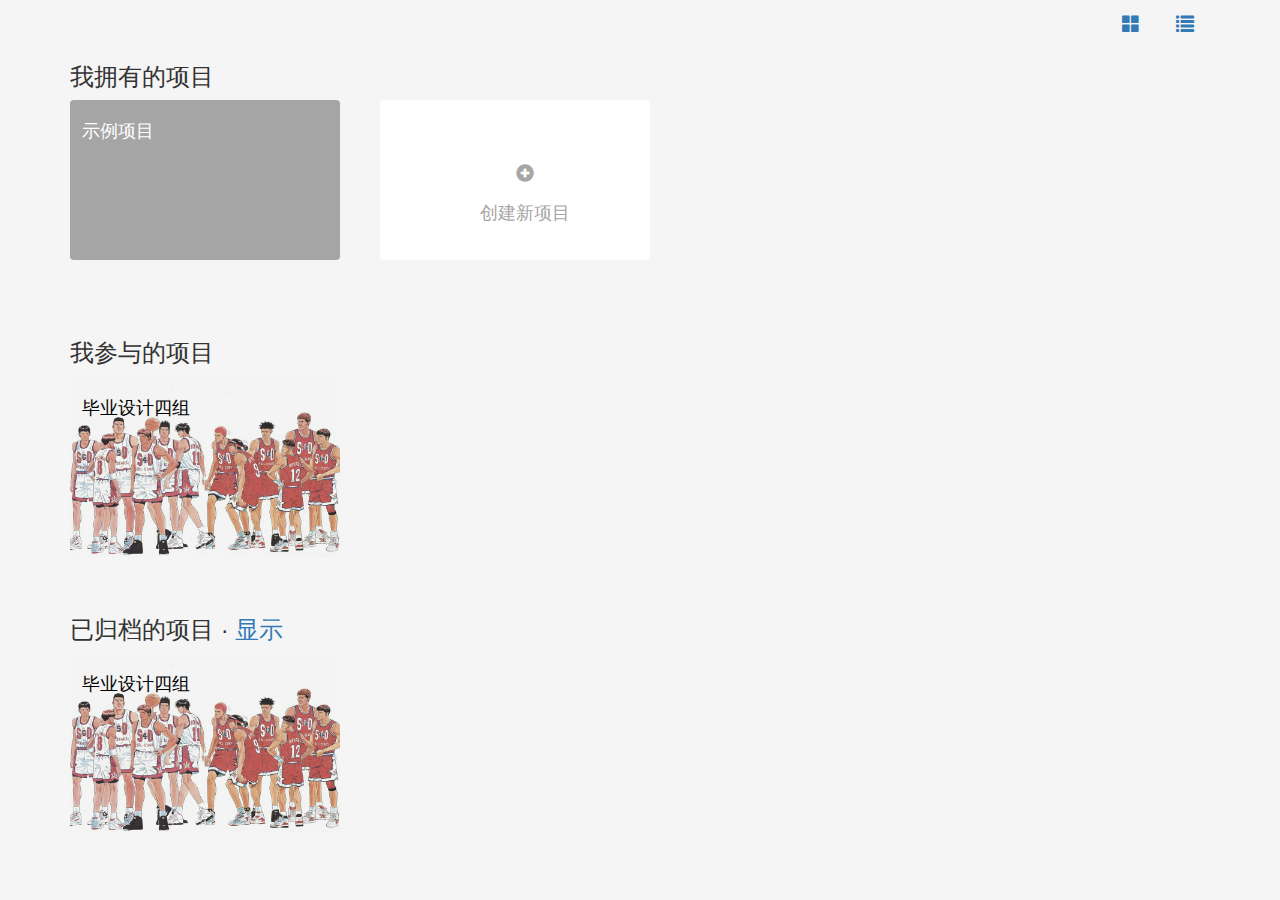
<file: content.html>
<!DOCTYPE html>
<html>
	<head>
		<meta name="viewport" content="width=device-width,initial-scale=1,minimum-scale=1,maximum-scale=1,user-scalable=no" />
		<meta charset="utf-8" />
		<title>主题内容</title>
		<link rel="stylesheet" type="text/css" href="css/bootstrap.min.css"/>
		<link rel="stylesheet" type="text/css" href="css/content.css"/>
		<script src="js/jquery-3.1.1.min.js"></script>
		<script src="js/bootstrap.min.js"></script>
		<script src="js/content.js"></script>
	</head>
	<body>
		<!--start 创建项目-->
		<div class="modal fade" id="newDemo" tabindex="-1" role="dialog" aria-labelledby="myModalLabe3">
		    <div class="modal-dialog" role="document" style="width: 350px;">
			    <div class="modal-content" >
			        <div class="modal-header">
				        <button type="button" class="close" data-dismiss="modal" aria-label="Close">
				        	<span aria-hidden="true">&times;</span>
				        </button>
				        <h4 class="modal-title text-center">创建项目</h4>
				        <hr />
				        <img src="img/newDemobtn.png" class="img-responsive center-block"/>
			        </div>
			        <div class="modal-body">
				      	<form>
				      		<div class="form-group">
				      			<input type="text" placeholder="项目" class="form-control"/>
				      		</div>
				      		<div class="form-group">
				      			<textarea rows="1" placeholder="项目简介" class="form-control"></textarea>
				      		</div>
				      		<p>项目归属</p>
				      		<div class="form-group">
				      			<input type="text" placeholder="个人项目" class="form-control"/>
				      		</div>
				      		<div class="form-group">
				      			<input type="button" value="完成并创建" class="form-control btn btn-block btn-primary" />
				      		</div>
				      	</form>
				      	<button type="button" class="btn btn-default btn-block" style="border-color: deepskyblue;color: deepskyblue;">从模板中创建</button>
			        </div>
			    </div>
		    </div>
		</div>
		<!--end 创建项目-->
		<div class="container">
			<div class="nav clearfix">
				<div class="pull-right">
					<a class="mod"><span class="glyphicon glyphicon-th-large btn-lg"></span></a>					
					<a class="mod">
						<span class="glyphicon glyphicon-list btn-lg"></span>
					</a>
				</div>
			</div>
			<div id="net_look" >
				<p class="h3">我拥有的项目</p>
				<div class="clearfix" style="margin-bottom: 80px;">
					<a href="exDemo.html" target="content" class="pull-left exampleDemo" id="exampleDemo">						
						<h4>示例项目</h4>
					</a>
					<div class="pull-left newDemo" id="newDemo" data-toggle="modal" data-target="#newDemo">
						<a href="#">
							<span class="glyphicon glyphicon-plus-sign btn-lg"></span>
							<h4>创建新项目</h4>
						</a>
					</div>
				</div>
				<p class="h3">我参与的项目</p>
				<div class="clearfix" style="margin-bottom: 80px;">
					<a href="#" class="pull-left exampleDemo" id="userEDemo">
						<h4 style="color: black;">毕业设计四组</h4>
						<img src="img/1.jpg" class="img-responsive"/>
					</a>
				</div>
				<p class="h3">已归档的项目 · <a role="button" data-toggle="collapse" href="#finish" aria-expanded="false" aria-controls="finish">显示</a></p>
				<div class="clearfix" style="margin-bottom: 80px;" id="finish">
					<a href="#" class="pull-left exampleDemo" id="userEDemo">
						<h4 style="color: black;">毕业设计四组</h4>
						<img src="img/1.jpg" class="img-responsive"/>
					</a>
				</div>
			</div>
			<div id="list_look" class="hidden">
				<p class="h3">我拥有的项目</p>
				<div class="clearfix" >
					<div class="exampleDemo" id="exampleDemo"></div>						
					<h4>示例项目</h4>	
					<div class="pull-right">
						<span></span>
					</div>
				</div>	
				<div class="clearfix" >
					<div class="exampleDemo" id="exampleDemo" style="text-align: center;line-height: 40px;">
						<span class="glyphicon glyphicon-plus"></span>
					</div>						
					<h4>创建新项目</h4>	
					<div class="pull-right">
						<span></span>
					</div>
				</div>
				<p class="h3">我参与的项目</p>
				<div class="clearfix" >
					<div class="exampleDemo" id="exampleDemo">
						<img src="img/1.jpg" class="img-responsive" />
					</div>						
					<h4>毕业设计四组</h4>	
					<div class="pull-right">
						<span></span>
					</div>
				</div>
				<p class="h3">已归档的项目 · <a role="button" data-toggle="collapse" href="#list_finish" aria-expanded="false" aria-controls="finish">显示</a></p>
				<div class="clearfix"  id="list_finish">
					<div class="exampleDemo" id="exampleDemo">
						<img src="img/1.jpg" class="img-responsive" />
					</div>						
					<h4>毕业设计四组</h4>	
					<div class="pull-right">
						<span></span>
					</div>
				</div>
			</div>
		</div>
		
	</body>
</html>
</file>
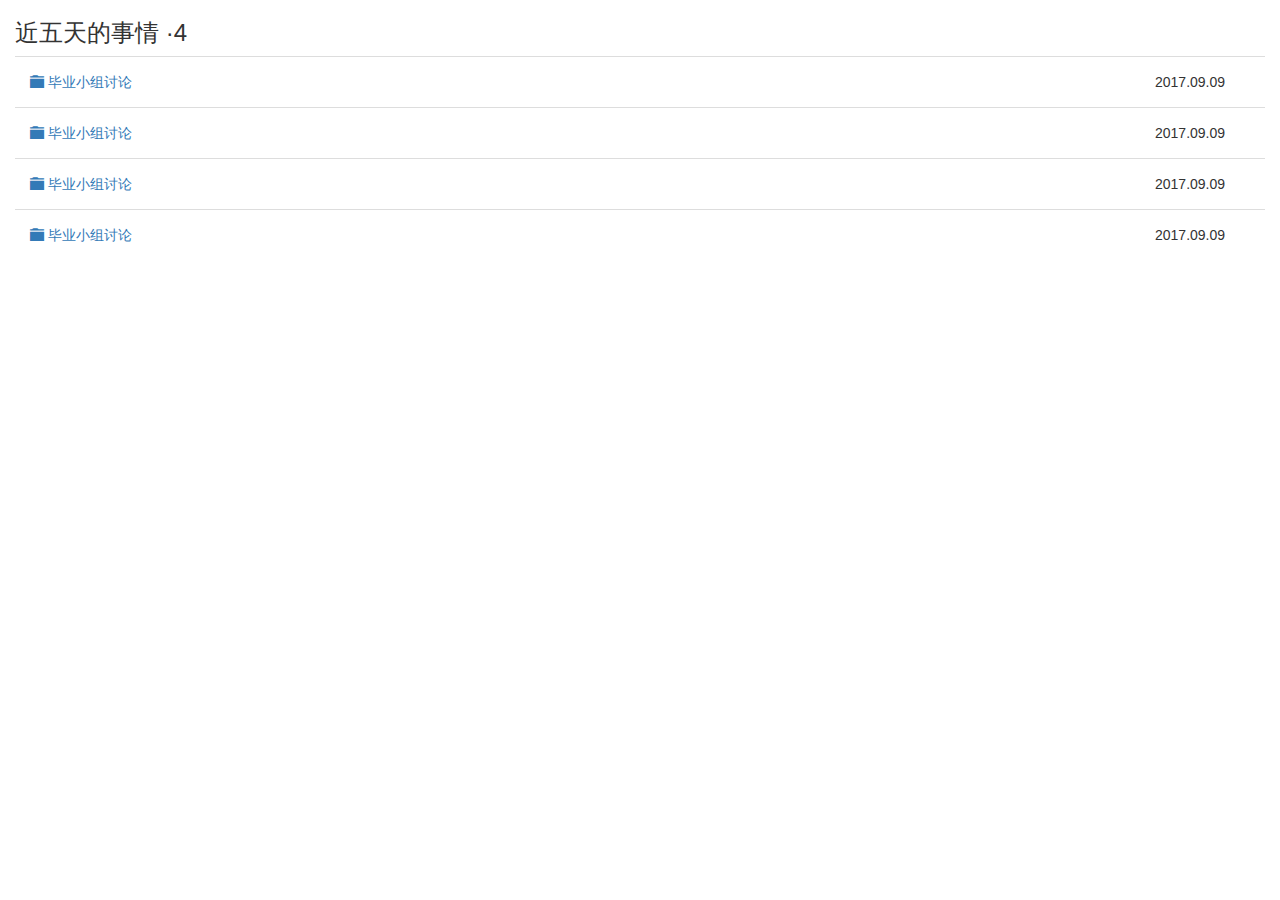
<file: lastest.html>
<!DOCTYPE html>
<html>
	<head>
		<meta name="viewport" content="width=device-width,initial-scale=1,minimum-scale=1,maximum-scale=1,user-scalable=no" />
		<meta charset="utf-8" />
		<title>近期的事情</title>
		<link rel="stylesheet" type="text/css" href="css/bootstrap.min.css"/>
		<script src="js/jquery-3.1.1.min.js"></script>
		<script src="js/bootstrap.min.js"></script>
		<style type="text/css">
			table td{
				padding: 15px !important;
			}
		</style>
	</head>
	<body>
		<div class="container-fluid" id="lastests">
      		<h3>近五天的事情 ·<span id="">4</span></h3>
      		<table class="table table-hover table-responsive">
            	<tbody>	
	            	<tr>
		            	<td style="width: 90%; ">
		                    <a href="#">
		      					<span class="glyphicon glyphicon-folder-close"></span>
		      					<span>毕业小组讨论</span>
		      				</a>
		                </td>
		                <td>
		                	2017.09.09
		                </td>
	            	</tr>
	                <tr>
		                <td>
		                    <a href="#">
		      					<span class="glyphicon glyphicon-folder-close"></span>
		      					<span>毕业小组讨论</span>
		      				</a>
		                </td>
		                <td>
		                	2017.09.09
		                </td>
	                </tr>
	                <tr>
		                <td>
		                    <a href="#">
		      					<span class="glyphicon glyphicon-folder-close"></span>
		      					<span>毕业小组讨论</span>
		      				</a>
		                </td>
		                <td>
		                	2017.09.09
		                </td>
	                </tr>
	                <tr>
		                <td>
		                    <a href="#">
		      					<span class="glyphicon glyphicon-folder-close"></span>
		      					<span>毕业小组讨论</span>
		      				</a>
		                </td>
		                <td>
		                	2017.09.09
		                </td>
	                </tr>
	            </tbody>
	        </table>
      	</div>
	</body>
</html>
</file>
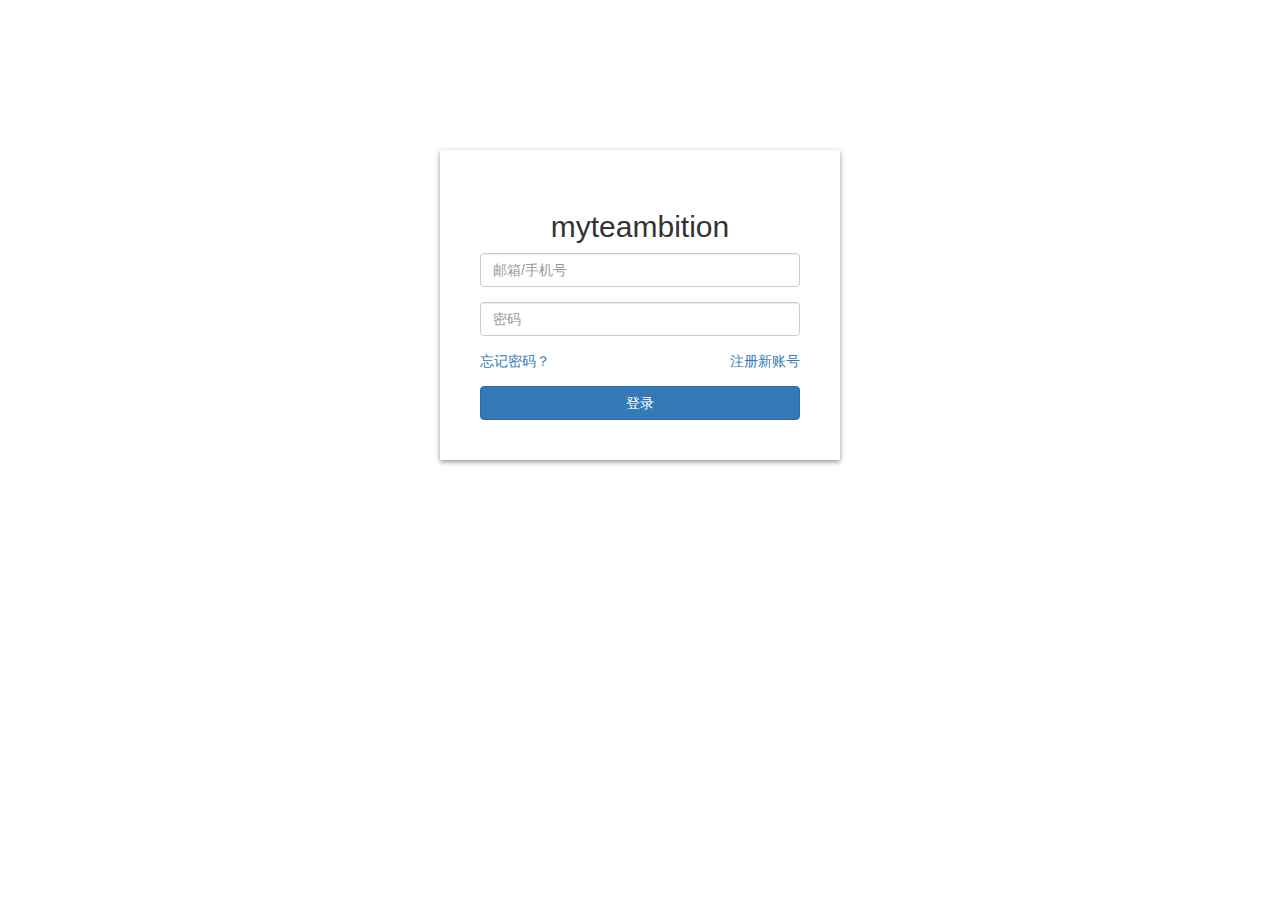
<file: login.html>
<!DOCTYPE html>
<html>
	<head>
		<meta name="viewport" content="width=device-width,initial-scale=1,minimum-scale=1,maximum-scale=1,user-scalable=no" />
		<meta charset="utf-8" />
		<title>登录</title>
		<link rel="stylesheet" type="text/css" href="css/bootstrap.min.css"/>
		<script src="js/jquery-3.1.1.min.js"></script>
		<script src="js/bootstrap.min.js"></script>
		<style type="text/css">
			#login{
				width: 400px;
				height:auto;
				padding: 40px;
				margin:150px auto;
				text-align: center;
				filter: progid:DXImageTransform.Microsoft.Shadow(color='#969696', Direction=135, Strength=5);/*for ie6,7,8*/  
				background-color: white;  
				-moz-box-shadow:0 2px 5px #969696;/*firefox*/  
				-webkit-box-shadow:0 2px 5px #969696;/*webkit*/  
				box-shadow:0 2px 5px #969696;/*opera或ie9*/ 
			}
		</style>
	</head>
	<body>
		<div id="login" class="clearfix">
			<h2>myteambition</h2>
			<form>
				<div class="form-group">
					<input type="text" class="form-control" placeholder="邮箱/手机号"/>
				</div>
				<div class="form-group">
					<input type="password" class="form-control" placeholder="密码"/>
				</div>
				<div style="margin-bottom: 50px;">
					<a href="#" class="pull-left">忘记密码？</a>
					<a href="#" class="pull-right">注册新账号</a>
				</div>
				<div>
					<input type="button" class="btn btn-block btn-primary" value="登录" />
				</div>
			</form>			
		</div>
	</body>
</html>
</file>
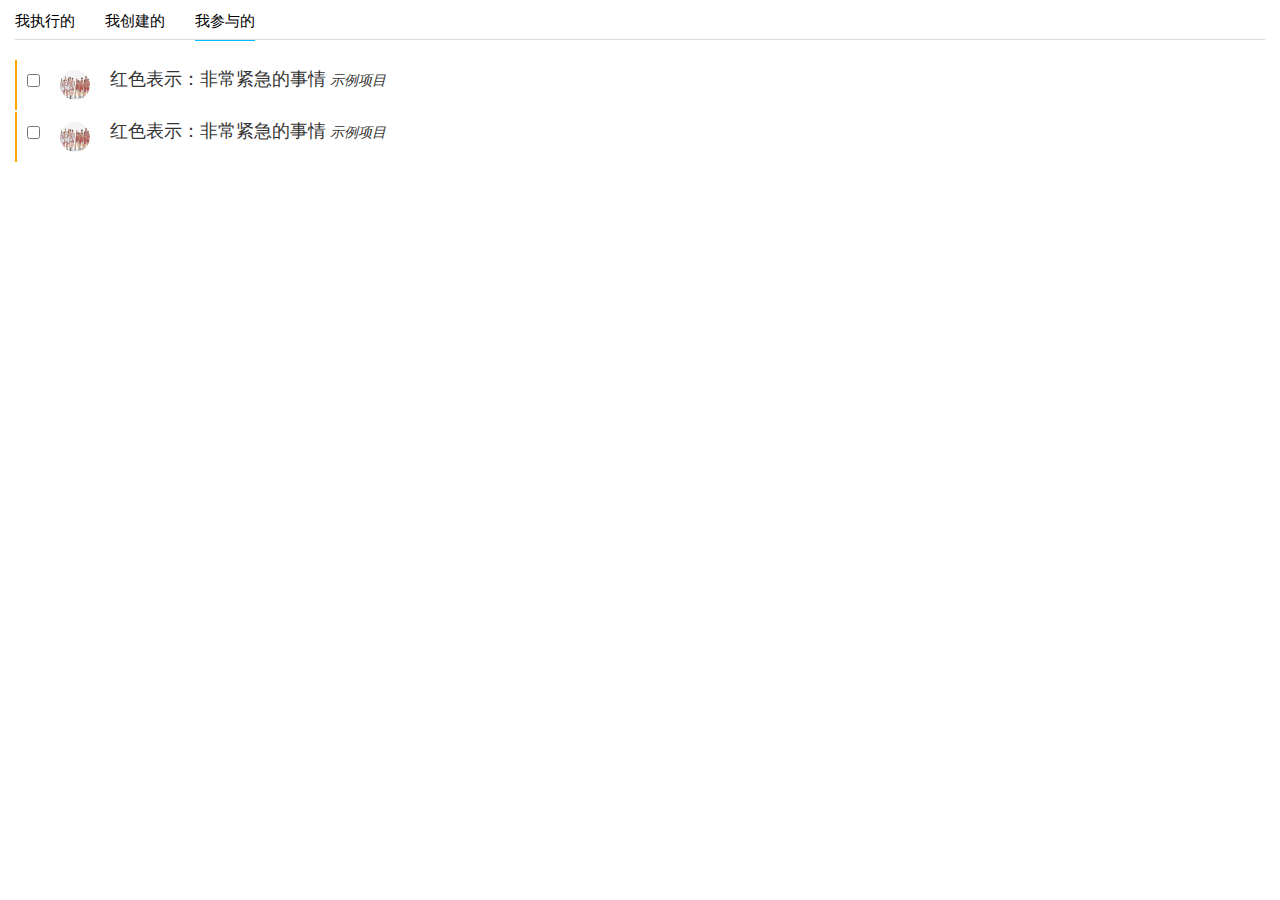
<file: task.html>
<!DOCTYPE html>
<html>
	<head>
		<meta name="viewport" content="width=device-width,initial-scale=1,minimum-scale=1,maximum-scale=1,user-scalable=no" />
		<meta charset="utf-8" />
		<title>任务</title>
		<link rel="stylesheet" type="text/css" href="css/bootstrap.min.css"/>
		<script src="js/jquery-3.1.1.min.js"></script>
		<script src="js/bootstrap.min.js"></script>
		<script src="js/task.js"></script>
		<style type="text/css">
			table td{
				padding: 15px !important;
			}
			.td_center{
				vertical-align: middle !important;
				text-align: center;
			}
			.like_btn{
				float: left;
			}
			#task .header {
				height: 40px;
				border-bottom: 1px solid gainsboro;
				position: relative;
			}
			.active{
				border-bottom: 1px solid deepskyblue !important;
			}
			#task .like_btn{				
				text-align: center;
				height: 41px;
				font-size: 15px;
				padding: 10px 0 ;
				color: black;
				cursor:pointer;
				border-bottom: 1px solid white;
				margin-right:30px;
			}
			#task .like_btn:hover{
				border-bottom: 1px solid deepskyblue;
			}		
			.like_btn_control ul{
				width: 100%;
				border-left:2px solid orange ;
				margin-bottom:2px ;
				cursor: pointer;
			}
			.like_btn_control li{
				padding: 10px;
				vertical-align:middle;
			}
		</style>
	</head>
	<body>
		<div class="container-fluid" id="task">
			<div class="header clearfix" style="margin-bottom:20px ;">
				<div class="like_btn">我执行的</div>
				<div class="like_btn">我创建的</div>
				<div class="like_btn active" >我参与的</div>
			</div>
			<div class="like_btn_control hidden">
	      		<table class="table table-hover table-responsive">
	            	<tbody>	
		            	<tr>
			            	<td style="width: 90%;">
			                    <a href="#">
			      					<span class="glyphicon glyphicon-folder-close"></span>
			      					<span>毕业小组讨论</span>
			      				</a>
			                </td>
			                <td>
			                	2017.09.09
			                </td>
		            	</tr>		                
		            </tbody>
		        </table>
			</div>
			<div class="like_btn_control hidden">
				<table class="table table-hover table-responsive">
	            	<tbody>	
		            	<tr>
		            		<td class="td_center">
		            			<input type="checkbox" />
		            		</td>
		            		<td class="td_center">
		            			<img src="img/1.jpg" width="30px" height="30px" class="img-circle"/>
		            		</td>
			            	<td style="width: 80%;">
			                    <strong class="h4">红色表示：非常紧急的事情</strong>
			                    <em>示例项目</em>
			                </td>
			                <td class="td_center">
			                	<em>示例项目</em>
			                </td>
		            	</tr>	
		            	<tr>
		            		<td class="td_center">
		            			<input type="checkbox" />
		            		</td>
		            		<td class="td_center">
		            			<img src="img/1.jpg" width="30px" height="30px" class="img-circle"/>
		            		</td>
			            	<td style="width: 80%;">
			                    <strong class="h4">红色表示：非常紧急的事情</strong>
			                    <em>示例项目</em>
			                </td>
			                <td class="td_center">
			                	<em>示例项目</em>
			                </td>
		            	</tr>
		            	<tr>
		            		<td class="td_center">
		            			<input type="checkbox" />
		            		</td >
		            		<td class="td_center">
		            			<img src="img/1.jpg" width="30px" height="30px" class="img-circle"/>
		            		</td>
			            	<td style="width: 80%;">
			                    <strong class="h4">红色表示：非常紧急的事情</strong>
			                    <em>示例项目</em>
			                </td>
			                <td class="td_center">
			                	<em>示例项目</em>
			                </td>
		            	</tr>
		            </tbody>
		       </table>
			</div>
			
      		<div class="like_btn_control clearfix ">
	      		<ul class="nav navbar-nav">
	      			<li>
	      				<input type="checkbox" />	  	            	    				
	      			</li>
	      			<li>
		            	<img src="img/1.jpg" width="30px" height="30px" class="img-circle"/>	      				
	      			</li>
	      			<li>
	      				<strong class="h4">红色表示：非常紧急的事情</strong>
			            <em>示例项目</em>
	      			</li>
	      		</ul>
	      		<ul class="nav navbar-nav">
	      			<li>
		            	<input type="checkbox" />	      				
	      			</li>
	      			<li>
		            	<img src="img/1.jpg" width="30px" height="30px" class="img-circle"/>	      				
	      			</li>
	      			<li>
	      				<strong class="h4">红色表示：非常紧急的事情</strong>
			            <em>示例项目</em>
	      			</li>
	      		</ul>
			</div>
      	</div>
	</body>
</html>
</file>
<file: css/content.css>
body{
	background-color: #F5F5F5;
}
a{
	text-decoration: none;
}
#net_look .exampleDemo{
	width: 270px;
	height: 160px;
	border-radius: 4px;
	background: #a5a5a5;	
	margin-right: 40px;
	position: relative;
}
#net_look .exampleDemo h4{
	color: white;
	padding: 12px;
	z-index: 1000;
	left: 0;
	top: 0;
	position: absolute;
}
#net_look .exampleDemo img{
	color: white;
	left: 0;
	top: 0;
	position: absolute;
}
#net_look .newDemo{
	width: 270px;
	height: 160px;
	border-radius: 4px;
	background: #ffffff;
	position: relative;
}
#net_look .newDemo a{
	text-align: center;
	position: absolute;
	left: 100px;
	top: 50px;
	color: #a6a6a6;
	text-decoration: none;
}
#list_look{
	
}
#list_look .clearfix{
	background:white ;
	padding: 10px;
	border: 1px solid #F5F5F5;
	position: relative;
}
#list_look .exampleDemo{
	width: 40px;
	height: 40px;
	border-radius: 4px;
	background: #F5F5F5;
	float: left;	
	position: relative;
}
#list_look h4{
	margin-left: 20px;
	float: left;
}
</file>
